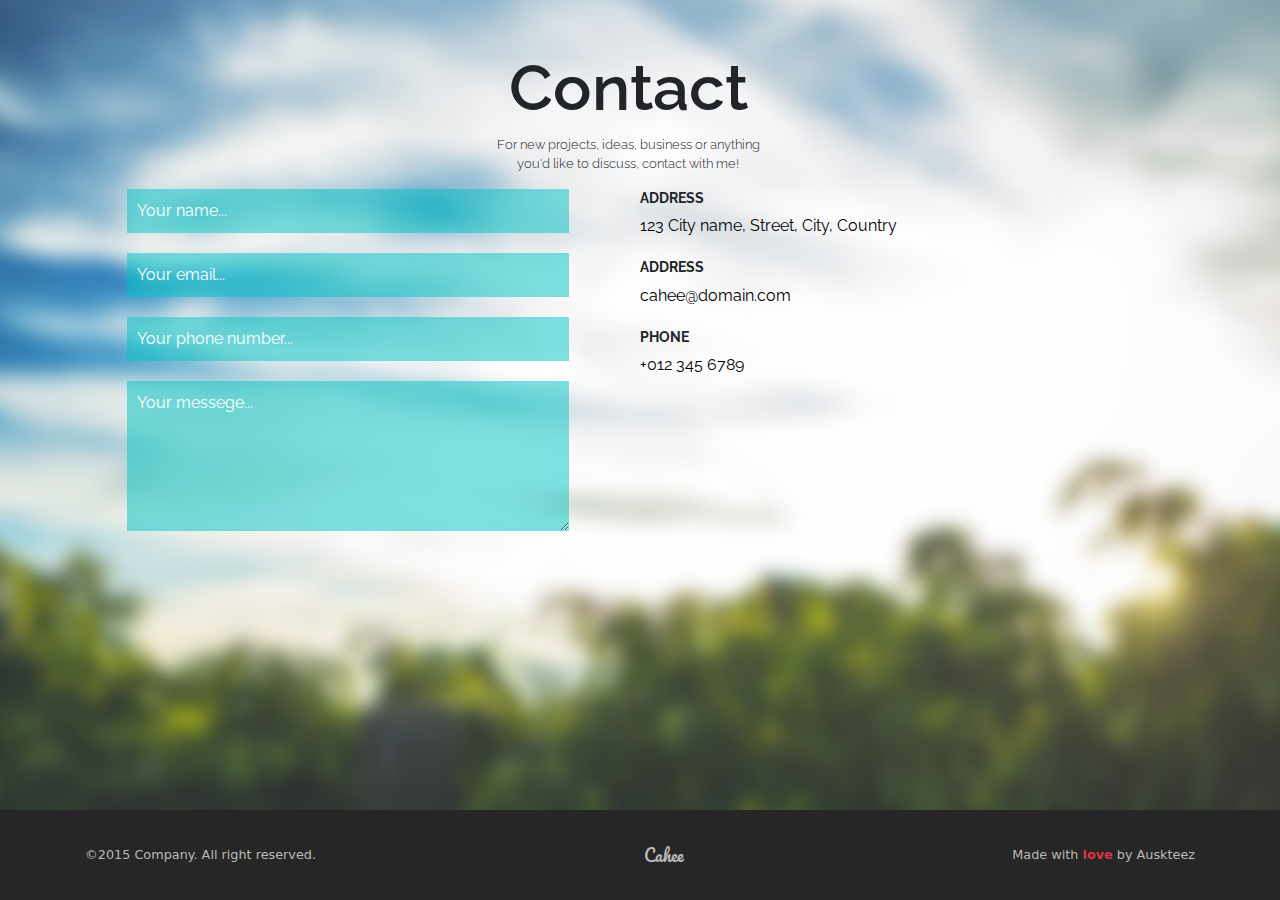
<file: project1/index.html>
<!DOCTYPE html>
<html lang="en">

<head>
    <meta charset="UTF-8">
    <meta http-equiv="X-UA-Compatible" content="IE=edge">
    <meta name="viewport" content="width=device-width, initial-scale=1.0">
    <link rel="stylesheet" href="./bootstrap/bootstrap.css">
    <link rel="stylesheet" href="./styles.css">
    <title>Contuct us</title>
</head>

<body>
    <div id="app" class="app-wrapper">
        <section class="contact-us-wrapper container-fluid">
            <header class="contact-us__header row col-12 justify-content-center">
                <h2 class="header text-center p-0">contact</h2>
                <p class="subheader text-center p-0 col-3">
                    For new projects, ideas, business or anything
                    you'd like to discuss, contact with me!
                </p>
            </header>
            <main class="contact-us__content row col-12 justify-content-evenly">
                <form action="" method="GET" class="content__form container align-content-between col-5">
                    <input type="text" placeholder="Your name..." class="form-input col-12">
                    <input type="email" placeholder="Your email..." class="form-input col-12">
                    <input type="tel" placeholder="Your phone number..." class="form-input col-12">
                    <textarea name="" id="" cols="20" rows="10"
                        class="form-input form-textarea col-12">Your messege...</textarea>
                </form>
                <address class="contact-us__info col-6">
                    <div class="info__l-class">
                        <h4 class="info__header">address</h4>
                        <a href="https://www.google.com/maps/search/123+City+name,+Street,+City,+Country/@25.0469186,55.21408,15z"
                            class="link link--black">123 City name, Street, City, Country</a>
                    </div>
                    <div class="info__l-class">
                        <h4 class="info__header">address</h4>
                        <a href="mailto:cahee@domain.com" class="link link--black">cahee@domain.com</a>
                    </div>
                    <div class="info__l-class">
                        <h4 class="info__header">phone</h4>
                        <a href="tel:+012 345 6789" class="link link--black">+012 345 6789</a>
                    </div>
                </address>
            </main>
        </section>
        <footer class="main-footer d-flex justify-content-between align-content-center align-items-center">
            <div class="copiright"> &copy;2015 Company. All right reserved.</div>
            <div class="footer__logo logo">cahee</div>
            <address class="author d-inline-block m-0">
                Made with <span class="red-text text-danger fw-bold">love</span> by <a rel="author" href="#"
                    class="link link--grey">Auskteez</a>
            </address>
        </footer>
    </div>
</body>

</html>
</file>
<file: project1/styles.css>
@import url('https://fonts.googleapis.com/css2?family=Raleway:wght@300;400;600;700;800&display=swap');
@import url('https://fonts.googleapis.com/css2?family=Pacifico&display=swap');
.contact-us-wrapper {
    background-image: url(./assets/images/main-bg.png);
    background-position: center;
    background-size: cover;
    font-family: 'Raleway', serif;
    height: 90vh;
    width: 100%;
    padding: 0 80px 0;
}
.header {
    margin-top: 50px;
    font-size: 4rem;
    font-weight: 600;
    text-transform: capitalize;
}
.subheader {
    font-weight: 300;
    font-size: 0.8rem;
}
.form-input {
    margin-top: 20px;
    background-color: rgba(0, 196, 196, .5);
    color: #ffffff;
    border: none;
    padding: 10px;
    outline: none;
}
.form-input:nth-child(1) {
    margin: 0;
}
.form-textarea {
    height: 150px;
}
.form-input::placeholder {
    color: #ffffff;
}
.form-input:focus {
    background-color: #00c4c4;
    border-left: 3px solid #355b82;
    padding-left: 8px;
}
.info__l-class {
    margin-top: 20px;
}
.info__l-class:first-of-type {
    margin: 0;
}
.info__header {
    text-transform: uppercase;
    font-size: 0.9rem;
    font-weight: 700;
}
.link {
    text-decoration: none;
}
.link--black {
    color: #000000;
}
.link--grey {
    color: #b9b9b9;
}
.info__link:hover {
    color:rgba(0, 196, 196, 1)
}
.main-footer {
    height: 10vh;
    background-color: #262626;
    color: #b9b9b9;
    font-size: 0.8rem;
    padding: 0 85px 0;
    font-weight: 300;
}
.logo {
    font-size: 1rem;
    font-family: 'Pacifico', serif;
    text-transform: capitalize;
}
</file>
